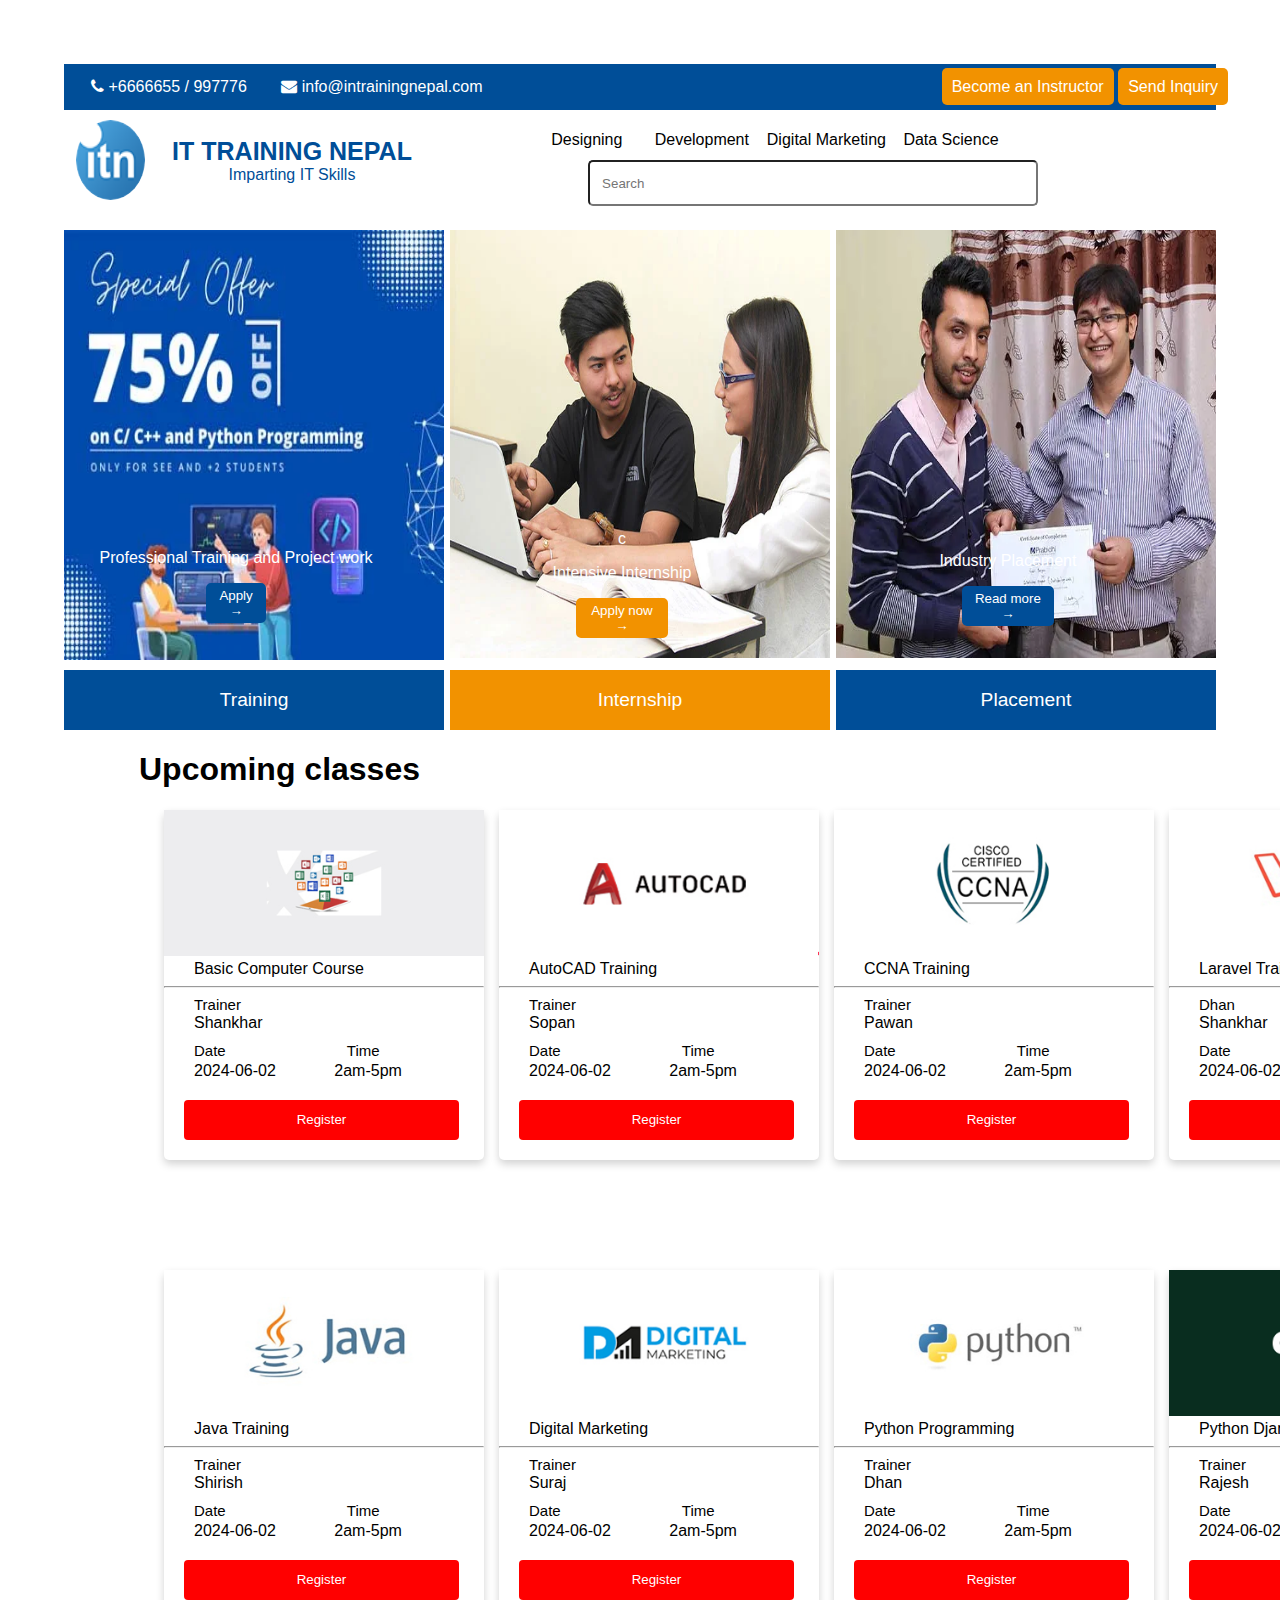
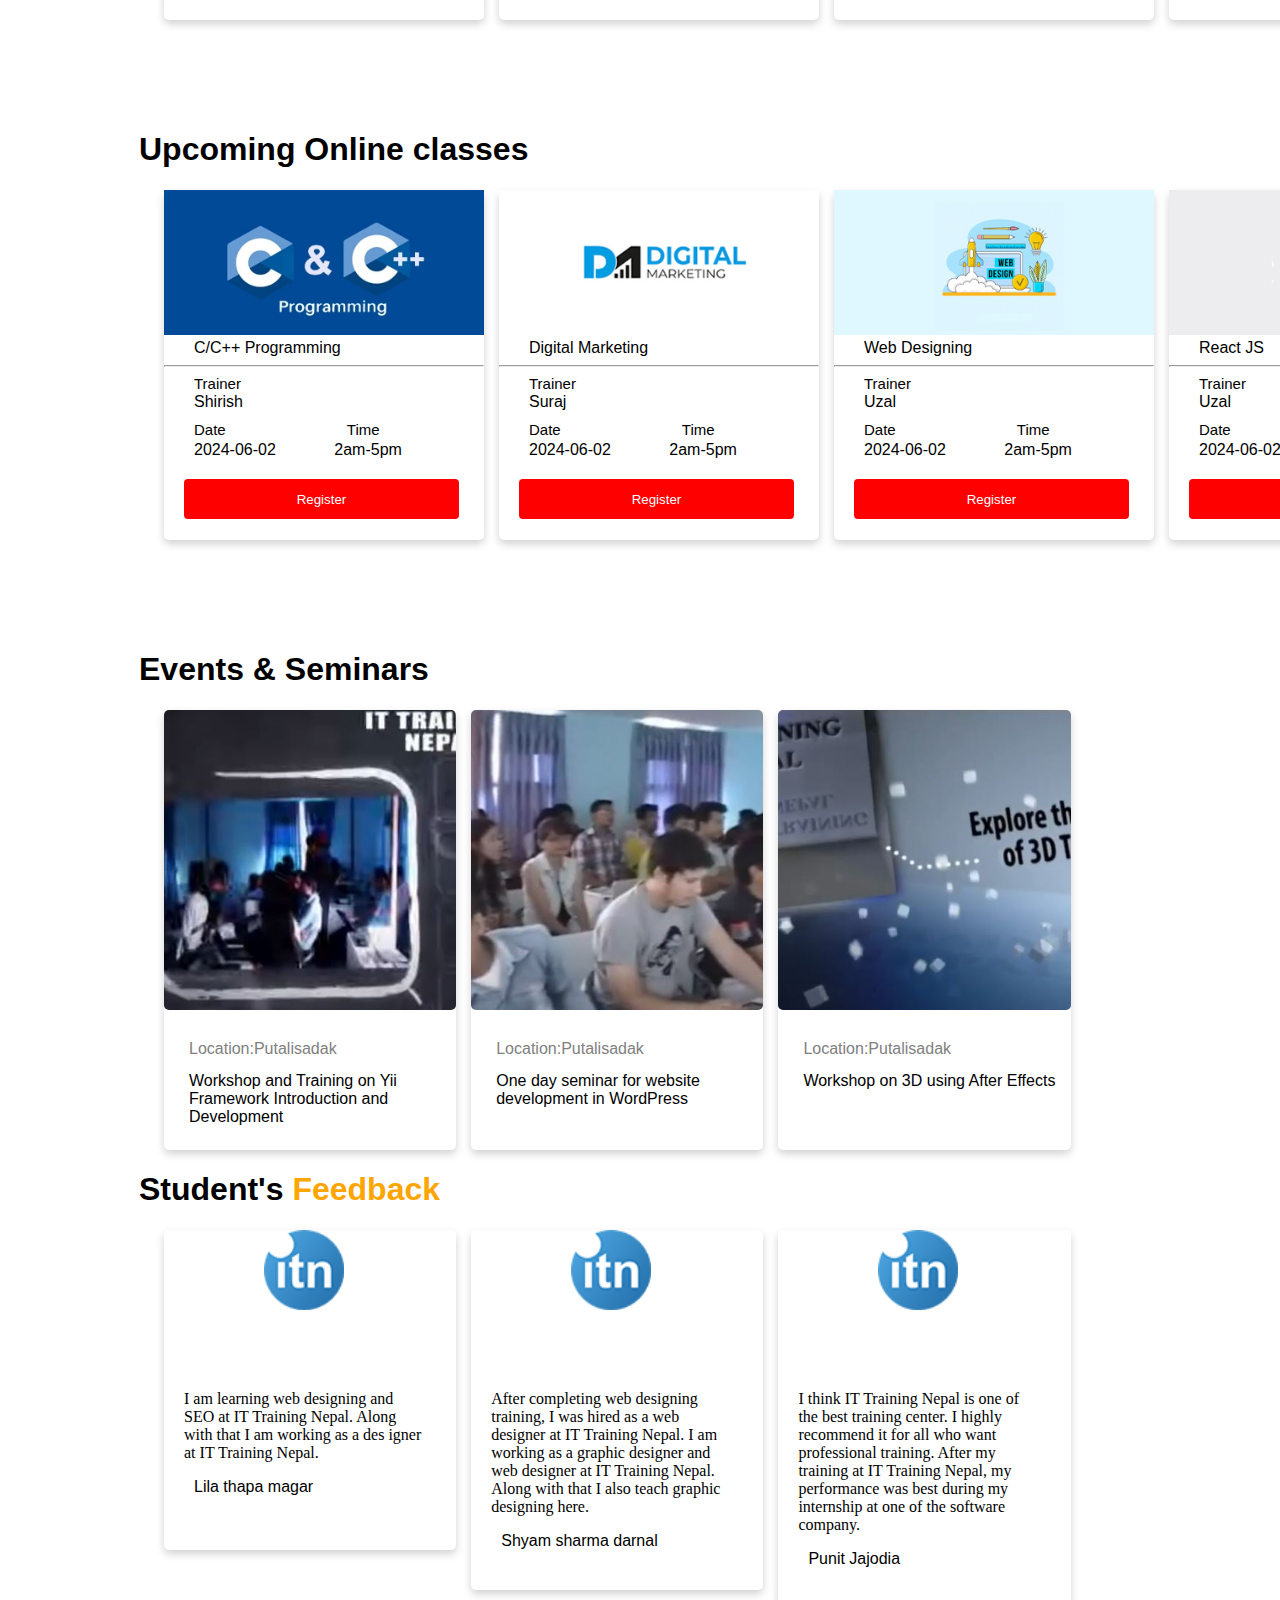
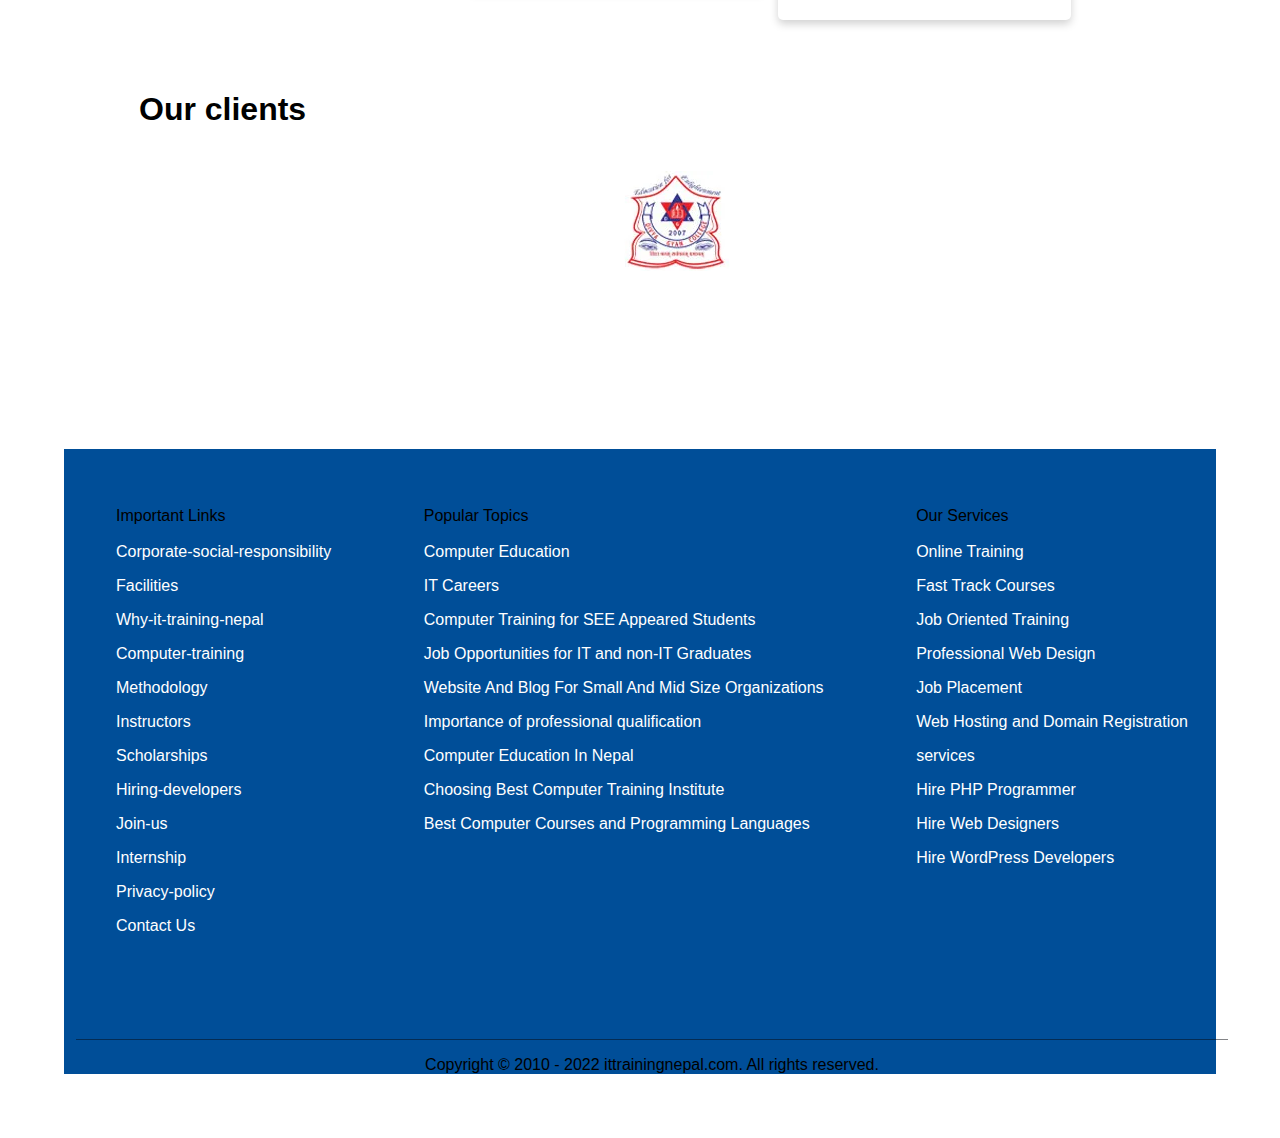
<file: index.html>
<!DOCTYPE html>
<html lang="en">

<head>
    <meta charset="UTF-8">
    <meta name="viewport" content="width=device-width, initial-scale=1.0">
    <title>Document</title>
    <link rel="stylesheet" href="https://cdnjs.cloudflare.com/ajax/libs/font-awesome/4.7.0/css/font-awesome.min.css">
    <link rel="stylesheet" href="./css3/style.css">

</head>

<body>
    <!--================Header Section=================== -->
    <header>
        <!-- ==========Top Header ============== -->
        <div class="top-container">
            <div class="container">
                <div class="top">
                    <div class="top-left">
                        <a href="">
                            <i class="fa fa-phone"></i> +6666655 / 997776</a>
                        <a href=""><i class="fa fa-envelope"></i> info@intrainingnepal.com</a>
                    </div>
                    <div class="top-right">
                        <a href="">Become an Instructor</a>
                        <a href="">Send Inquiry</a>
                    </div>
                </div>
            </div>
        </div>
        <!-- ==========End Top Header ============== -->
        <div class="container">
            <div class="main-header">
                <div class="logo-section">
                    <div class="logo">
                        <img src="./image/logo (1).png" alt="">
                    </div>
                    <div class="logo-name">
                        <h1>IT TRAINING NEPAL</h1>
                        <span>Imparting IT Skills</span>
                    </div>

                </div>
                <div class="menu-section">
                    <ul>
                        <li><a href=""> Designing </a>
                            <ul>
                                <li><a href=""> Graphic Designing </a></li>
                                <li><a href=""> Web Designing </a></li>
                                <li><a href=""> UI/UX Designing </a></li>
                            </ul>
                        </li>
                        <li><a href=""> Development </a></li>
                        <li><a href=""> Digital Marketing </a></li>
                        <li><a href=""> Data Science </a></li>
                    </ul>
                    <div class="search">
                        <input type="text" placeholder="Search">
                    </div>
                </div>
            </div>
        </div>

    </header>

    <!--================End Header Section=================== -->

    <!--================Banner Section=================== -->
    <section class="banner-content">
        <div class="banner-section">
            <div class="banner-header">
                <img src="./we/training_1.webp" alt="">
                <div class="text-box">
                    <P> Professional Training and Project work</P>
                    <button>Apply →</button>
                </div>
            </div>
            <div class="banner-footer">
                <P>Training</P>
            </div>
        </div>
        <div class="banner-section">
            <div class="banner-heeader">
                <img src="./oi/internship_1.webp" alt="">
                <div class="text--box">c
                    <p> Intensive Internship </p>
                    <button>Apply now → </button>
                </div>
            </div>
            <div class="banner-footer btn_centre ">
                <P>Internship</P>
            </div>
        </div>
        <div class="banner-section">
            <div class="banner-heeeader">
                <img src="./he/placement_1.webp" alt="">
                <div class="text---box">
                    <p></p> Industry Placement</p>
                    <button> Read more → </button>
                </div>
            </div>
            <div class="banner-footer">
                <P>Placement</P>
            </div>
        </div>

    </section>
    <!---------------------------Course list ! ----------------------------------->
    <div class="upcoming-classes">
        <H1> Upcoming classes</H1>
        <div class="coursebox">
            <div class="contentbox">
                <div class="imgsection">
                    <img src="./basicccss/IMG-646b2f2dd1e8e1.67879716.webp" alt="">
                    <span class="course"> Basic Computer Course</span>
                    <hr>
                    <Span class="trainer">Trainer</Span><br>
                    <span class="Shankhar">Shankhar</span>
                    <div class="datebox">
                        <span class="date">Date</span>
                        <span class="datee">Time</span>
                    </div>
                    <div class="information">
                        <span class="info1">2024-06-02</span>
                        <span class="info2">2am-5pm</span>
                    </div>
                    <button class="btnregister">Register</button>
                </div>
            </div>
            <div class="contentbox">
                <div class="imgsection">
                    <img src="./image/2nd/IMG-646b40c3e41c25.71573705.webp " alt="">
                    <span class="course"> AutoCAD Training</span>
                    <hr>
                    <Span class="trainer">Trainer</Span><br>
                    <span class="Shankhar">Sopan</span>
                    <div class="datebox">
                        <span class="date">Date</span>

                        <span class="datee">Time</span>
                    </div>
                    <div class="information">
                        <span class="info1">2024-06-02</span>

                        <span class="info2">2am-5pm</span>
                    </div>
                    <button class="btnregister">Register</button>
                </div>
            </div>
            <div class="contentbox">
                <div class="imgsection">
                    <img src="./image/pp/IMG-646b2d955b1342.33997930.webp" alt="">
                    <span class="course">CCNA Training</span>
                    <hr>
                    <Span class="trainer">Trainer</Span><br>
                    <span class="Shankhar">Pawan</span>
                    <div class="datebox">
                        <span class="date">Date</span>

                        <span class="datee">Time</span>
                    </div>
                    <div class="information">
                        <span class="info1">2024-06-02</span>

                        <span class="info2">2am-5pm</span>
                    </div>
                    <button class="btnregister">Register</button>
                </div>
            </div>
            <div class="contentbox">
                <div class="imgsection">
                    <img src="./image/js/IMG-646b326890d655.90472166.webp" alt="">
                    <span class="course">Laravel Training</span>
                    <hr>
                    <Span class="trainer">Dhan</Span><br>
                    <span class="Shankhar">Shankhar</span>
                    <div class="datebox">
                        <span class="date">Date</span>

                        <span class="datee">Time</span>
                    </div>
                    <div class="information">
                        <span class="info1">2024-06-02</span>

                        <span class="info2">2am - 5pm</span>
                    </div>
                    <button class="btnregister">Register</button>

                </div>
            </div>
        </div>
        <div class="coursebox2">
            <div class="contentbox">
                <div class="imgsection">
                    <img src="./image/js/IMG-646b3220ea5f09.90092102.webp" alt="">
                    <span class="course">Java Training</span>
                    <hr>
                    <Span class="trainer">Trainer</Span><br>
                    <span class="Shankhar">Shirish</span>
                    <div class="datebox">
                        <span class="date">Date</span>

                        <span class="datee">Time</span>
                    </div>
                    <div class="information">
                        <span class="info1">2024-06-02</span>

                        <span class="info2">2am-5pm</span>
                    </div>
                    <button class="btnregister">Register</button>
                </div>
            </div>
            <div class="contentbox">
                <div class="imgsection">
                    <img src="./image/js/dg.webp" alt="">
                    <span class="course">Digital Marketing</span>
                    <hr>
                    <Span class="trainer">Trainer</Span><br>
                    <span class="Shankhar">Suraj</span>
                    <div class="datebox">
                        <span class="date">Date</span>

                        <span class="datee">Time</span>
                    </div>
                    <div class="information">
                        <span class="info1">2024-06-02</span>

                        <span class="info3">2am-5pm</span>
                    </div>
                    <button class="btnregister">Register</button>
                </div>
            </div>
            <div class="contentbox">
                <div class="imgsection">
                    <img src="./image/js/py.webp" alt="">
                    <span class="course">Python Programming</span>
                    <hr>
                    <Span class="trainer">Trainer</Span><br>
                    <span class="Shankhar">Dhan</span>
                    <div class="datebox">
                        <span class="date">Date</span>

                        <span class="date">Time</span>
                    </div>
                    <div class="information">
                        <span class="info1">2024-06-02</span>

                        <span class="info3">2am-5pm</span>
                    </div>
                    <button class="btnregister">Register</button>
                </div>
            </div>
            <div class="contentbox">
                <div class="imgsection">
                    <img src="./image/js/dj.webp ">
                    <span class="course">Python Django Training</span>
                    <hr>
                    <Span class="trainer">Trainer</Span><br>
                    <span class="Shankhar">Rajesh</span>
                    <div class="datebox">
                        <span class="date">Date</span>

                        <span class="date">Time</span>
                    </div>
                    <div class="information">
                        <span class="info1">2024-06-02</span>

                        <span class="info3">2am-5pm</span>
                    </div>
                    <button class="btnregister">Register</button>
                </div>
            </div>


        </div>
        <div class="onlineclasses">
            <h1>Upcoming Online classes</h1>
            <div class="itsabox">
                <div class="contentbox">
                    <div class="imgsection">
                        <img src="./image/js/c.webp" alt="">
                        <span class="course">C/C++ Programming</span>
                        <hr>
                        <Span class="trainer">Trainer</Span><br>
                        <span class="Shankhar">Shirish</span>
                        <div class="datebox">
                            <span class="date">Date</span>
                            <span class="date">Time</span>
                        </div>
                        <div class="information">
                            <span class="info1">2024-06-02</span>
                            <span class="info3">2am-5pm</span>
                        </div>
                        <button class="btnregister">Register</button>
                    </div>
                </div>
                <div class="contentbox">
                    <div class="imgsection">
                        <img src="./image/js/dg.webp" alt="">
                        <span class="course">Digital Marketing</span>
                        <hr>
                        <Span class="trainer">Trainer</Span><br>
                        <span class="Shankhar">Suraj</span>
                        <div class="datebox">
                            <span class="date">Date</span>
                            <span class="date">Time</span>
                        </div>
                        <div class="information">
                            <span class="info1">2024-06-02</span>
                            <span class="info3">2am-5pm</span>
                        </div>
                        <button class="btnregister">Register</button>
                    </div>
                </div>
                <div class="contentbox">
                    <div class="imgsection">
                        <img src="./image/js/web.webp" alt="">
                        <span class="course">Web Designing</span>
                        <hr>
                        <Span class="trainer">Trainer</Span><br>
                        <span class="Shankhar">Uzal</span>
                        <div class="datebox">
                            <span class="date">Date</span>
                            <span class="date">Time</span>
                        </div>
                        <div class="information">
                            <span class="info1">2024-06-02</span>
                            <span class="info3">2am-5pm</span>
                        </div>
                        <button class="btnregister">Register</button>
                    </div>
                </div>
                <div class="contentbox">
                    <div class="imgsection">
                        <img src="./basicccss/IMG-646b2f2dd1e8e1.67879716.webp" alt="">
                        <span class="course">React JS</span>
                        <hr>
                        <Span class="trainer">Trainer</Span><br>
                        <span class="Shankhar">Uzal</span>
                        <div class="datebox">
                            <span class="date">Date</span>
                            <span class="date">Time</span>
                        </div>
                        <div class="information">
                            <span class="info1">2024-06-02</span>
                            <span class="info3">2am-5pm</span>
                        </div>
                        <button class="btnregister">Register</button>
                    </div>
                </div>
            </div>
        </div>
        <div class="events">
            <h1>Events & Seminars</h1>
            <div class="alsobox">
                <div class="contentokbox">
                    <div class="imgesection"> <img src="./image/ao/IMG-644b8a7cb3f203.23354627.webp" alt=""> <span
                            class="location">Location:Putalisadak</span> <Span class="text">Workshop and Training on Yii
                            Framework Introduction and Development</Span> </div>
                </div>
                <div class="contentokbox">
                    <div class="imgesection"> <img src="./image/99/IMG-644b8d604b3075.89460119.webp" alt=""> <span
                            class="location">Location:Putalisadak</span> <Span class="text">One day seminar for website
                            development in WordPress</Span> </div>
                </div>
                <div class="contentokbox">
                    <div class="imgesection"> <img src="./image/99/okk.webp" alt=""> <span
                            class="location">Location:Putalisadak</span> <Span class="text">Workshop on 3D using After
                            Effects</Span> </div>
                </div>
            </div>
        </div>
           


            <div class="studentreview">
                <h1>Student's <span class="next">Feedback</span> </h1>
                <div class="newbox">
                    <div class="truebox">
                        <div class="imgsection"> <img src="./image/logo (1).png" alt="">
                            <p> I am learning web designing and SEO at IT Training Nepal. Along with that I am working
                                as a des igner at IT Training Nepal. </p> <span>Lila thapa magar</span>
                        </div>
                    </div>
                    <div class="trueonebox">
                        <div class="imgsection"> <img src="./image/logo (1).png" alt="">
                            <p> After completing web designing training, I was hired as a web designer at IT Training
                                Nepal. I am working as a graphic designer and web designer at IT Training Nepal. Along
                                with that I also teach graphic designing here. </p> <span>Shyam sharma darnal</span>
                        </div>
                    </div>
                    <div class="truetwobox">
                        <div class="imgsection"> <img src="./image/logo (1).png" alt="">
                            <p> I think IT Training Nepal is one of the best training center. I highly recommend it for
                                all who want professional training. After my training at IT Training Nepal, my
                                performance was best during my internship at one of the software company. </p>
                            <span>Punit Jajodia</span>
                        </div>
                    </div>
                </div>
            </div>



            <div class="client">
                <h1>Our clients</h1>



                <html>



                <body>

                    <div id="slideshow">
                        <div class="slide-wrapper">


                            <div class="slide">
                                <h1 class="slide-number">
                                    <img src="./image/pp/IMG-6461f773537dc8.12642151.webp" alt="">
                                </h1>
                            </div>
                            <div class="slide">
                                <h1 class="slide-number">
                                    <img src="./image/pp/nhhnh.webp" alt="">
                                </h1>
                            </div>
                            <div class="slide">
                                <h1 class="slide-number">
                                    <img src="./image/pp/plp.webp" alt="">
                                </h1>
                            </div>
                            <div class="slide">
                                <h1 class="slide-number">
                                    <img src="./image/pp/IMG-6461f6cc44b449.66320817.webp" alt="">
                                </h1>
                            </div>
                        </div>
                    </div>
                </body>
                <footer class="footer bg-primary pt-6 pb-4">
                    <div class="container-fluid">
                        <div class="mb-4">
                            <div class="row">
                                <div class="col-lg col-6"> <br>
                                    <span class=" h5 mb-4 text-white fw-medium">Important Links</span>
                                    <ul class="list-unstyled">

                                        <li class="mb-3"> <br>
                                            <a class="text-decoration-none">Corporate-social-responsibility</a>
                                        </li>
                                        <li class="mb-3">
                                            <a class="text-decoration-none" href="">Facilities</a>
                                        </li>
                                        <li class="mb-3">
                                            <a class="text-decoration-none" href="">Why-it-training-nepal</a>
                                        </li>
                                        <li class="mb-3">
                                            <a class="text-decoration-none" href="">Computer-training</a>
                                        </li>
                                        <li class="mb-3">
                                            <a class="text-decoration-none" href="">Methodology</a>
                                        </li>
                                        <li class="mb-3">
                                            <a class="text-decoration-none" href="">Instructors</a>
                                        </li>
                                        <li class="mb-3">
                                            <a class="text-decoration-none" href="">Scholarships</a>
                                        </li>
                                        <li class="mb-3">
                                            <a class="text-decoration-none" href="">Hiring-developers</a>
                                        </li>
                                        <li class="mb-3">
                                            <a class="text-decoration-none" href="">Join-us</a>
                                        </li>
                                        <li class="mb-3">
                                            <a class="text-decoration-none" href="">Internship</a>
                                        </li>
                                        <li class="mb-3">
                                            <a class="text-decoration-none" href="">Privacy-policy</a>
                                        </li>
                                        <li class="mb-3">
                                            <a class="text-decoration-none" href="">Contact Us</a>
                                        </li>

                                    </ul>
                                </div>
                                <div class="col-lg col-6"> <br>
                                    <span class="h5 mb-4 text-white fw-medium">Popular Topics</span>
                                    <ul class="list-unstyled">

                                        <li class="mb-3"> <br>
                                            <a class="text-decoration-none" href="">Computer Education</a>
                                        </li>
                                        <li class="mb-3">
                                            <a class="text-decoration-none" href="">IT Careers</a>
                                        </li>
                                        <li class="mb-3">
                                            <a class="text-decoration-none" href="">Computer Training for SEE
                                                Appeared
                                                Students</a>
                                        </li>
                                        <li class="mb-3">
                                            <a class="text-decoration-none" href="">Job Opportunities for IT and
                                                non-IT
                                                Graduates</a>
                                        </li>
                                        <li class="mb-3">
                                            <a class="text-decoration-none" href="">Website And Blog For Small And
                                                Mid
                                                Size Organizations</a>
                                        </li>
                                        <li class="mb-3">
                                            <a class="text-decoration-none" href="">Importance of professional
                                                qualification</a>
                                        </li>
                                        <li class="mb-3">
                                            <a class="text-decoration-none" href="">Computer Education In Nepal</a>
                                        </li>
                                        <li class="mb-3">
                                            <a class="text-decoration-none" href="">Choosing Best Computer Training
                                                Institute</a>
                                        </li>
                                        <li class="mb-3">
                                            <a class="text-decoration-none" href="">Best Computer Courses and
                                                Programming Languages </a>
                                        </li>
                                    </ul>
                                </div>
                                <div class="col-lg col-sm-6"> <br>
                                    <span class="h5 mb-4 text-white fw-medium">Our Services</span>
                                    <ul class="list-unstyled">
                                        <li class="mb-3"> <br>
                                            <a class="text-decoration-none" href="">Online Training</a>
                                        </li>
                                        <li class="mb-3">
                                            <a class="text-decoration-none" href="">Fast Track Courses</a>
                                        </li>
                                        <li class="mb-3">
                                            <a class="text-decoration-none" href="">Job Oriented Training</a>
                                        </li>
                                        <li class="mb-3">
                                            <a class="text-decoration-none" href="">Professional Web Design</a>
                                        </li>
                                        <li class="mb-3">
                                            <a class="text-decoration-none" href="">Job Placement</a>
                                        </li>
                                        <li class="mb-3">
                                            <a class="text-decoration-none" href="">Web Hosting and Domain
                                                Registration</a>
                                        </li>
                                        <li class="mb-3">
                                            <a class="text-decoration-none" href="">services</a>
                                        </li>
                                        <li class="mb-3">
                                            <a class="text-decoration-none" href="">Hire PHP Programmer</a>
                                        </li>
                                        <li class="mb-3">
                                            <a class="text-decoration-none" href="">Hire Web Designers</a>
                                        </li>
                                        <li class="mb-3">
                                            <a class="text-decoration-none" href="">Hire WordPress Developers</a>
                                        </li>
                                    </ul>
                                </div>
                            </div>
                        </div>
                        <div class="copyright text-center pt-3 text-white">
                            Copyright © 2010 - 2022 ittrainingnepal.com. All rights reserved.
                        </div>
                    </div>
                </footer>
            </div>


</html>
</file>
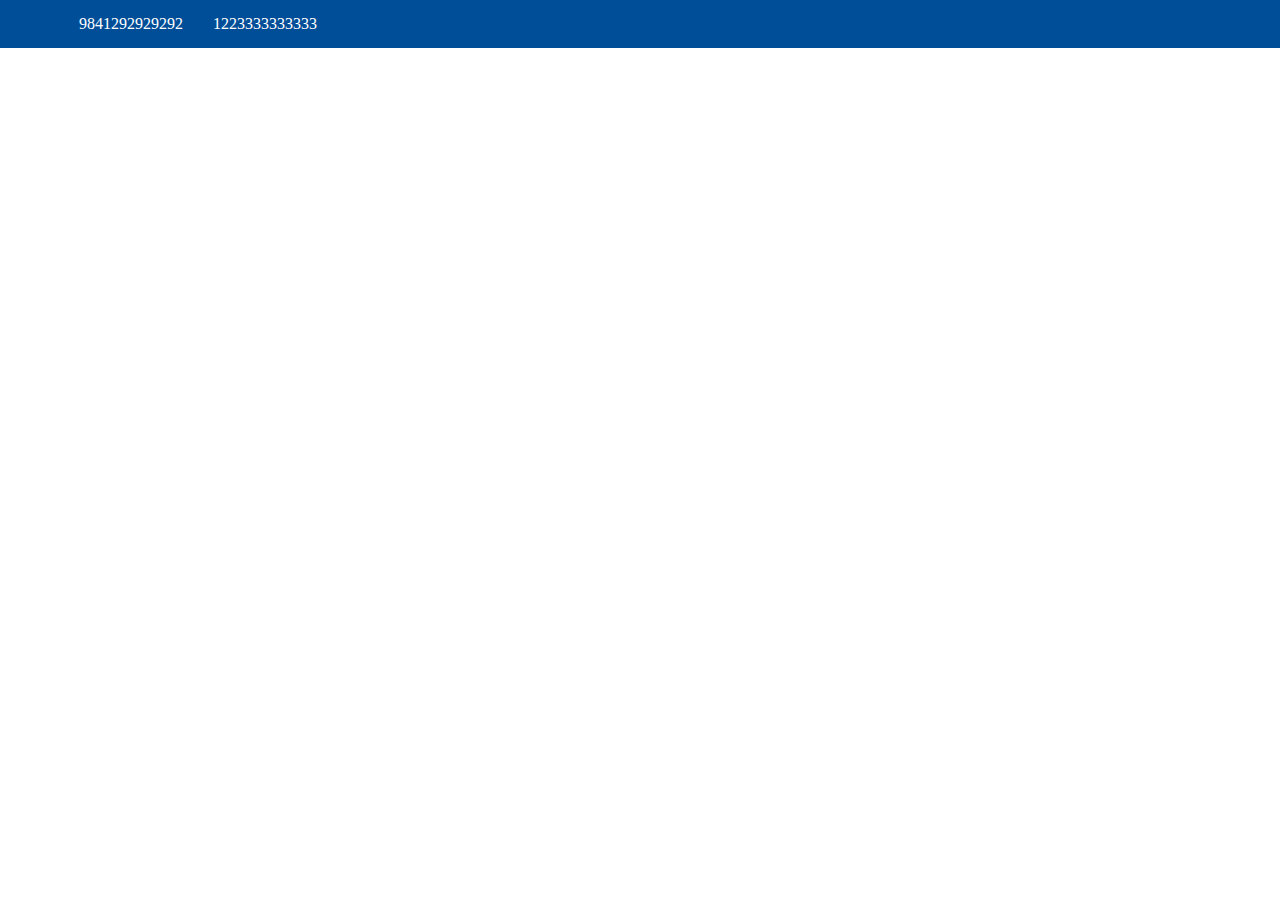
<file: css/index.html>
<!DOCTYPE html>
<html lang="en">
<head>
    <meta charset="UTF-8">
    <meta name="viewport" content="width=device-width, initial-scale=1.0">
    <title>Document</title>
    <link rel="stylesheet" href="./style.css">
</head>
<body>
    <header>
        <div class="top-header">
            <div class="container">
                <div class="top-container">
                    <div class="top-left">
                        <ul>
                            <li><a href="">9841292929292</a></li>
                            <li><a href="">1223333333333</a></li>

                        </ul>
                    </div>
                    <div class="top-right"></div>
                </div>

        </div>
    </header>
    
</body>
</html>
</file>
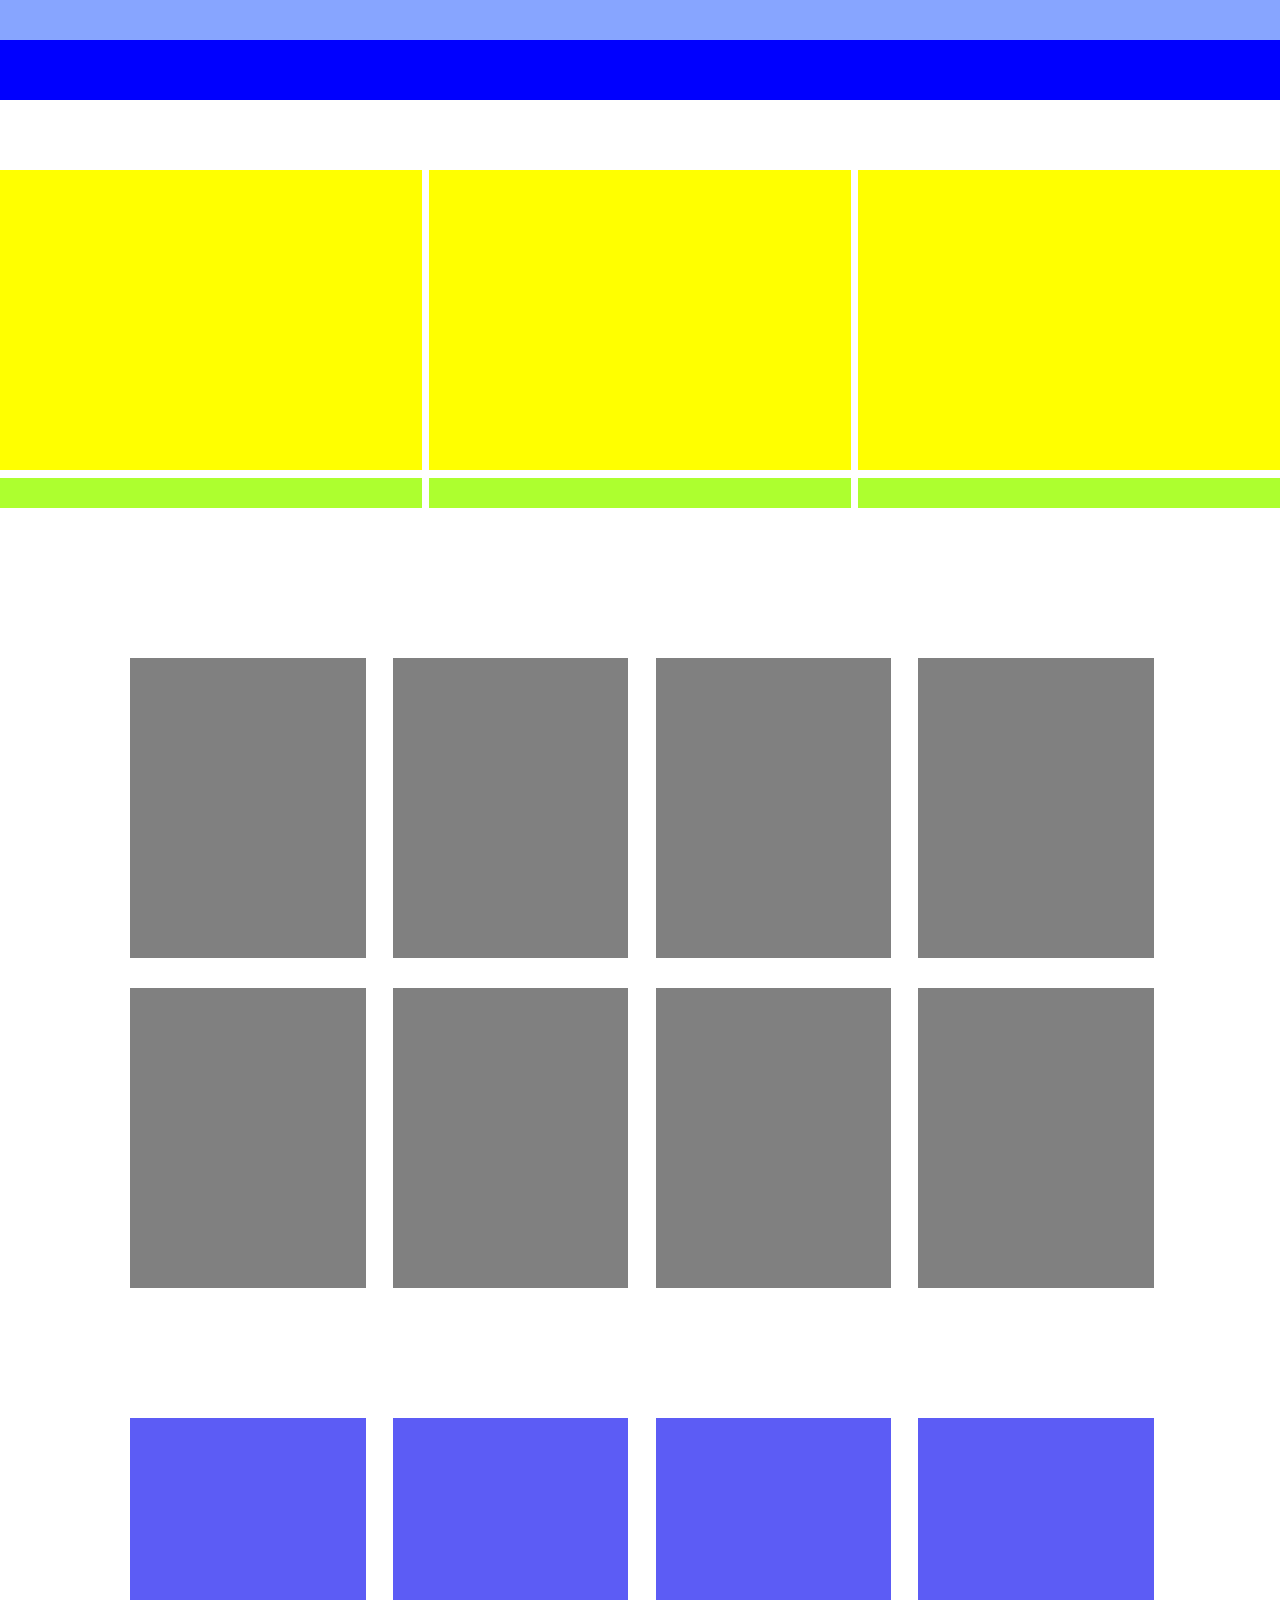
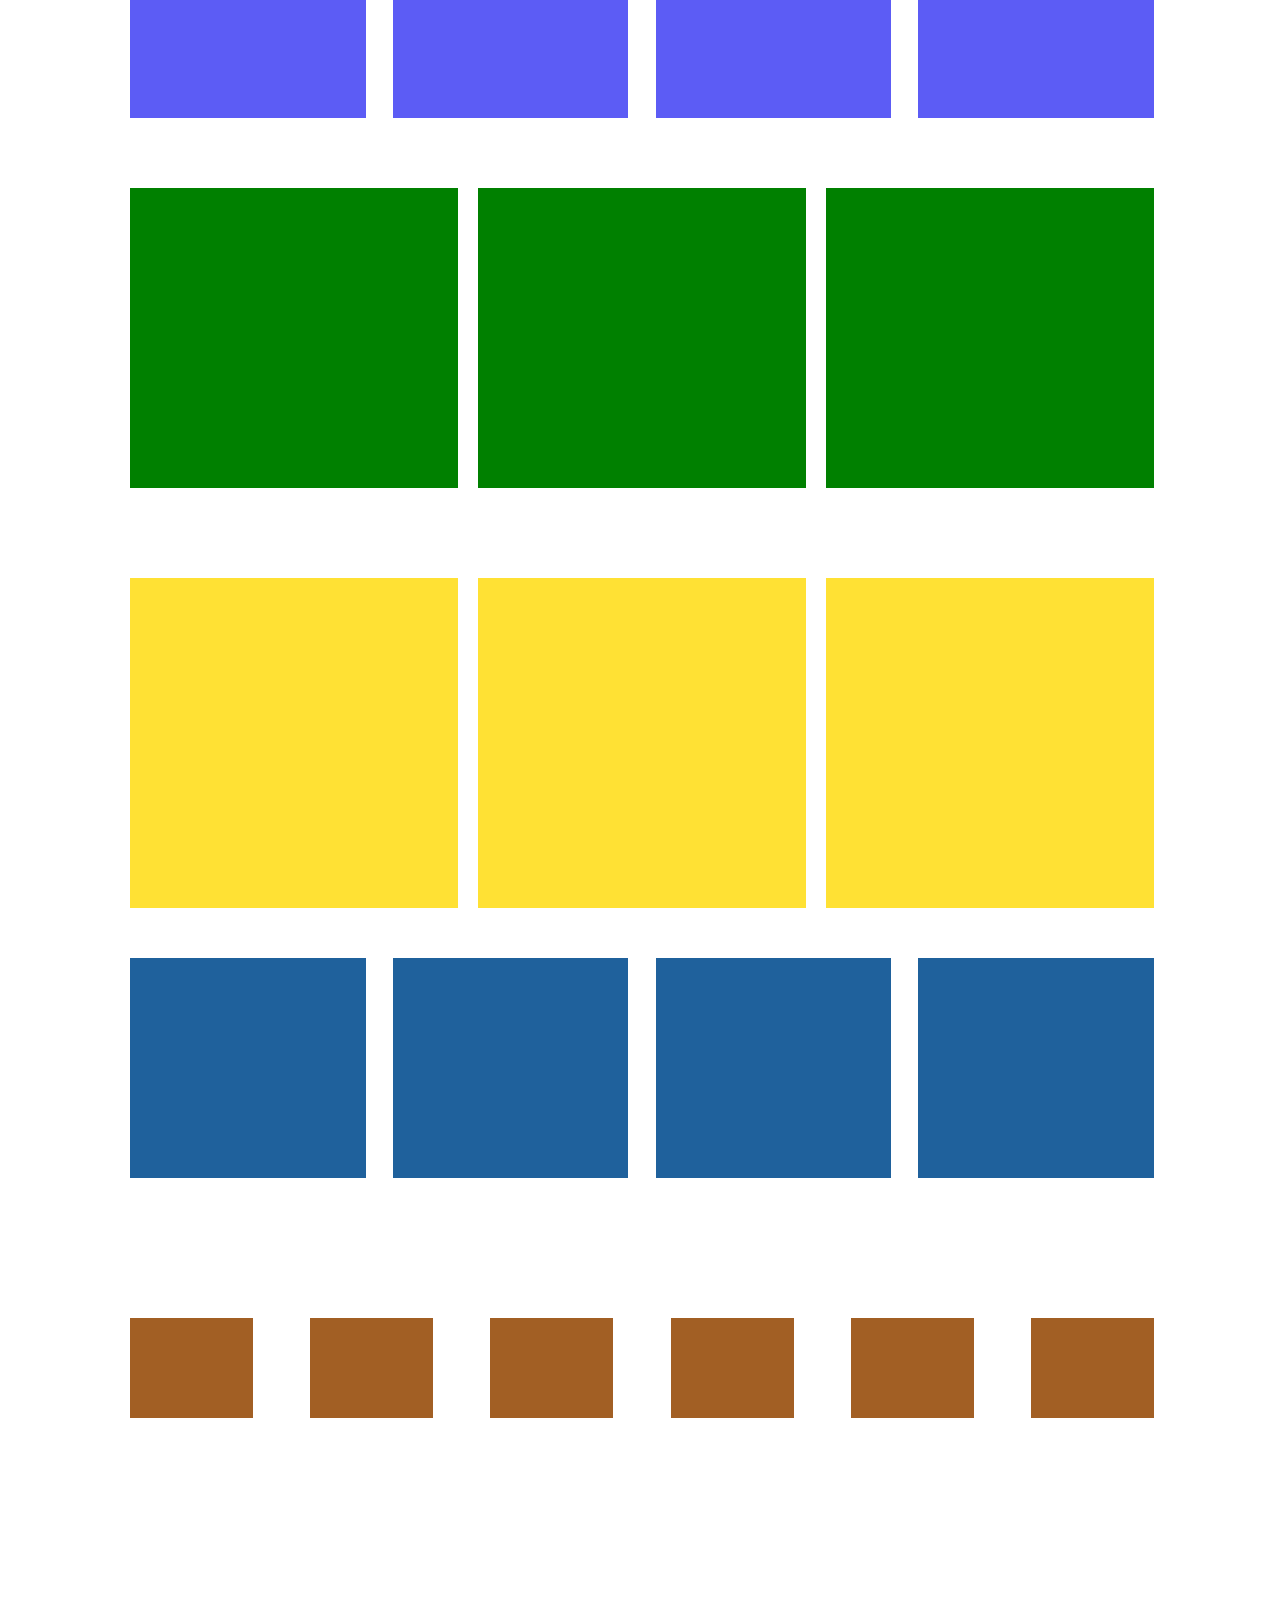
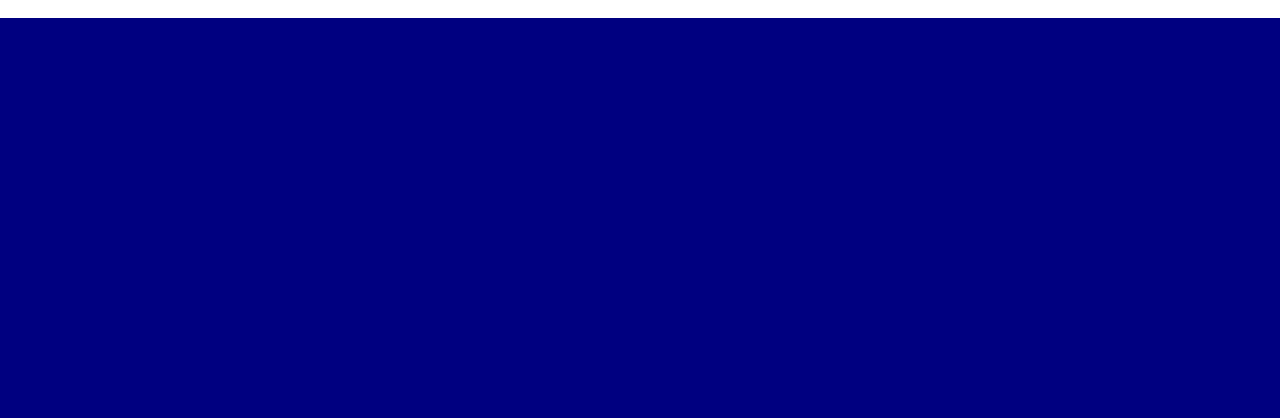
<file: css/new/index2.html>
<!DOCTYPE html>
<html lang="en">
<head>
    <meta charset="UTF-8">
    <meta name="viewport" content="width=device-width, initial-scale=1.0">
    <title>it training box page</title>
    <link rel="stylesheet" href="./style2.css">
</head>
<body>
    <div class="top-header"></div>
    <div class="top-2header"></div>
    <div class="downheader">
        <div class="box"></div>
        <div class="box"></div>
        <div class="box"></div>
    </div>
    <div class="boxdowner">
        <div class="smallbox"></div>
        <div class="smallbox"></div>
        <div class="smallbox"></div>
    </div>
    <div class="fourbox">
        <div class="boxes"></div>
        <div class="boxes"></div>
        <div class="boxes"></div>
        <div class="boxes"></div>
    </div>
    <div class="jenu">
        <div class="anku"></div>
        <div class="anku"></div>
        <div class="anku"></div>
        <div class="anku"></div>
    </div>
    <div class="aishu">
        <div class="shidh"></div>
        <div class="shidh"></div>
        <div class="shidh"></div>
        <div class="shidh"></div>
    </div>
    <div class="luvher">
        <div class="noher"></div>
        <div class="noher"></div>
        <div class="noher"></div>
    </div>
    <div class="her">
        <div class="londi"></div>
        <div class="londi"></div>
        <div class="londi"></div>
    </div>
    <div class="him">
        <div class="all"></div>
        <div class="all"></div>
        <div class="all"></div>
        <div class="all"></div>
    </div>
    <div class="lastcontainer">
        <div class="finished"></div>
        <div class="finished"></div>
        <div class="finished"></div>
        <div class="finished"></div>
        <div class="finished"></div>
        <div class="finished"></div>
    </div>
    <DIV class="LAST"></DIV>

    
</body>
</html>
</file>
<file: css3/style.css>
body {
    margin: 0;
    padding: 0;
    font-family: sans-serif;
}

.container {
    width: 90%;
    margin: auto;
}

/* =========Top Header============== */

.top-container {
    width: 100%;
    height: 46px;
    background: #004E98;
}

.top {
    display: flex;
    justify-content: space-between;
}

.top a {
    color: white;
    text-decoration: none;
    padding: 15px;
    line-height: 46px;
}


.top .top-right a {
    background: #f29200;
    padding: 10px;
    border-radius: 5px;
}

/* ======End top header=== */


/* =====Main Header======== */

.main-header {
    width: 100%;
    height: 100px;
    display: flex;
    justify-content: space-between;
    min-height: 90px;
    
    margin:10px 0 10px 0;
}

.logo-section {
    width: 30%;
    text-align: center;
    height: 80px;
    display: flex;
    justify-content: space-between;

}

.logo {
    width: 20%;
}

.logo-name {
    width: 75%;
    display: flex;
    flex-direction: column;
    justify-content: center;
    color: #004E98;

}

.logo-name h1 {
    font-size: 25px;
    margin: 0;
    padding: 0;
}

.logo-section img {
    width: 100%;
    height: 100%;
    border-radius: 50%;
}

.menu-section {
    width: 60%;
    height: 40px;
}

.menu-section ul {
    display: flex;
    list-style: none;
    margin: 0;
    padding: 0;
}

.menu-section a {
    color: rgb(0, 0, 0);
    text-decoration: none;

}

.menu-section ul li {
    min-width: 100px;
    text-align: center;
    padding-right: 15px;
    position: relative;
    line-height: 40px;
}

.menu-section ul li ul {
    display: flex;
    flex-direction: column;
    background: white;
    display: none;
    position:absolute;

}

.main-header ul li ul {
    margin: 0;
    padding: 0;
}

.menu-section ul li ul li {
    min-width: 200px;
    text-align: left;
    padding-left: 10px;

}

.menu-section ul li:hover ul {
    display: block;
}
.banner{
    width: 100%;
    background: grey;
    height: 500px;
}
.banner-content{
    width: 100%;
    height: 500px;
  
    display: flex;
    justify-content: space-between;
}
.banner-section{
    width: 33%;

    height: 500px;
    display: flex;
    justify-content: space-between;
    flex-direction: column;

}
.banner-header{
    width: 100%;
    height: 430px;
    background: #004E98;
    position: relative;
}
.banner-footer{
    width: 100%;
    height: 60px;
    background:#004E98;
    font-size: larger;
    color: white;
}
.banner-header img{
    width: 100%;
    height: 100%;
}
.banner-heeader img{
    width: 100%;
    height: 106.9%;
}
.banner-heeeader img {
    width: 100%;
    height: 105.3%;
}
.text-box{
    width: 80%;
    position:absolute;
    bottom: 27px;
    height: 80px;
    padding: 20px;
    color: white;
}
.text--box{
    width: 80%;
    position: absolute;
    bottom: 0px;
    height: 80px;
    padding: 20px;
    color:white
}
.btn_centre{
    background: #f29200;
}
.banner-heeader{
    width: 100%;
    height: 400px;
    background: #004E98;
    position: relative;
}
.banner-heeeader{
    width: 100%;
    height: 406px;
    background: #004E98;
    position: relative;
 
}
.text---box{
    width: 80%;
    height: 80px;
    padding: 20px;
    bottom: 0px;
    position: absolute;
    color: white;
}
.banner-footer p {
   text-align: center;
}
.text-box button {
    background:#004E98;
    width: 20%;
    height: 40px;
    border-radius: 5px;
    border:solid #004E98
}
.text--box button {
    background: #f29200;
    width: 30%;
    height: 40px;
    border-radius: 5px;
    border:solid #f29200;
}
.text---box button {
    background:#004E98;
    width: 30%;
    height: 40px;
    border-radius: 5px;
    border: solid #004E98;

}
button  {
    color: white;

}
.search{
    width: 80%;
}
.search input{
    width:inherit;
    height: 40px;
    text-indent: 10PX;
    border-radius: 5px;
}
.coursebox{
    width: 80%;
    height: 460px;
    margin: 0 12px 0 100px;
    display: flex;
    flex-wrap: 1fr 1fr 1fr 1fr;
    justify-content: space-between;
}
.contentbox{
    width: 390px;
    height: 350px;
    background: white;
    box-shadow: rgba(0, 0, 0, 0.18) 0px 4px 8px;
    border-radius: 5px;
    position: relative;
    font-family: sans-serif;
    border-radius: 5px;
    margin-right: 15px;
}
.contentokbox{
    width: 390px;
    height: 440px;
    background: white;
    box-shadow: rgba(0, 0, 0, 0.18) 0px 4px 8px;
    border-radius: 5px;
    position: relative;
    font-family: sans-serif;
    border-radius: 5px;
    margin-right: 15px;
}
/* .imgsection {
    border-radius: 5px;
    text-align: left;
    display: flex;
    flex-direction: column;
    justify-content: center;    transition: all 0.4s ease-in-out;
} */

.imgsection img {
    width: 320px;
    transition: all 0.4s ease-in-out;
    cursor: pointer;
    object-fit: cover;
}

.trainer{
    color:#8a8484 ;
    font-size: 15px;
    margin: 30px 0px 0px 35px;
    padding: 0;
}
.datebox{
    width: 320px;
    height: 20px;
    margin-top:10px ;
    font-size:15px ;
} 
    .datee{
        margin-right: 38px;
    }

.date{
    margin-right: 87px;
}

.information{
    padding: 0px;
}
.info1 {
    margin-right: 24px;
}
.info2 {
    margin-right: 38px;
}

.btnregister {

    width: 275px;
    background: red;
    height: 40px;
    margin-left: 20px;
    margin-right: 20px;
    border: none;
    border-radius: 4px;
    margin-top: 20px;
}
.Shankhar{
    margin-right: 34px;
    margin-top: 3px;
    
}
.coursebox2{
    width: 80%;
    height: 440px;
    margin: 0 12px 0 100px;
    display: flex;
    flex-wrap: 1fr 1fr 1fr 1fr;
    justify-content: space-between;
}
h1{
    margin-left: 75px;
}
.newbox{
    width: 80%;
    height: 440px;
    margin: 0 12px 0 100px;
    display: flex;
    flex-wrap: 1fr 1fr 1fr 1fr;
    justify-content: space-between;
}
.alsobox{
    width: 80%;
    height: 440px;
    margin: 0 12px 0 100px;
    display: flex;
    flex-wrap: 1fr 1fr 1fr 1fr;
    justify-content: space-between;
}

.location{
    margin: 30px 0px 0px 25px;
    margin-left: 25px;
 
    color: gray;
}
.text{
    margin-top: 14px;
    margin-left: 25px;
}
.imgesection{
    border-radius: 5px;
    text-align: left;
    display: flex;
    flex-direction: column;
    justify-content: center; 
    transition: all 0.4s ease-in-out;
}


 
    .imgesection img {
        width: 100%;
        height: 300px;
        object-fit: cover;
        border-radius: 5px;
        cursor: pointer;
        display: block;
        box-sizing: content-box;
    }
    .imgesection img:hover{
        transform: scale(1.1);
        transition: 0.2s;
    
    }

.next {
    --bs-text-opacity: 1;
    color:orange;
}
.imgsection p {
    font-size: 16px;
    margin-left: 20px;
    margin-right: 30px;
    margin-top: 0px;
    font-family:cursive;
}
.truebox{
    width: 390px;
    height: 320px;
    background: white;
    box-shadow: rgba(0, 0, 0, 0.18) 0px 4px 8px;
    border-radius: 5px;
    position: relative;
    font-family: sans-serif;
    border-radius: 5px;
    margin-right: 15px;
}
.imgsection span{
    color:#000000;
    margin-left: 30px;
}
.truetwobox{
    width: 390px;
    height: 390px;
    background: white;
    box-shadow: rgba(0, 0, 0, 0.18) 0px 4px 8px;
    position: relative;
    font-family: sans-serif;
    border-radius: 5px;
    margin-right: 15px;
}
.trueonebox{
    width: 390px;
    height: 360px;
    background: white;
    box-shadow: rgba(0, 0, 0, 0.18) 0px 4px 8px;
    border-radius: 5px;
    position: relative;
    font-family: sans-serif;
    border-radius: 5px;
    margin-right: 15px;
}
.persons{
    text-align: center;
}
.persons span{
    font-size:small;
    
}
.persons h5{
    color: grey;
}
.persons img {

    border-radius: 50%;
    width: 90px;
    height: 90px;
}
.notruebox{
    width: 290px;
    height: 240px;
    background: hsl(0, 14%, 95%);
    box-shadow:rgb(153, 148, 148);
    border-radius: 5px;
    position: relative;
    font-family: sans-serif;
    border-radius: 5px;
     margin-right: 15px;
     display: flex;
     flex-direction: column;
}
.persons img:hover{
    transform: scale(1.1);
    transition: 0.4s;
    cursor:pointer;
}
.newbox img {
    width: 80px;
    height: 80px;
    display: flex;
    flex-wrap: 1fr 1fr 1fr 1fr;
    justify-content: space-between;
    text-align: center;
    margin-left: 100px;
    margin-bottom: 80px;
    box-shadow: hwb(210 53% 42%);
}
body {
	font-family: Helvetica, sans-serif;
	padding: 5%;
	text-align: center;
	font-size: 50;
}

/* Styling the area of the slides */
#slideshow {
	overflow: hidden;
	height: 300px;
	width: 228px;
	margin: 0 auto;
}

/* Style each of the sides 
with a fixed width and height */
.slide {
	float: left;
	height: 510px;
	width: 728px;
}

/* Add animation to the slides */
.slide-wrapper {

	/* Calculate the total width on the
	basis of number of slides */
	width: calc(728px * 4);

	/* Specify the animation with the
	duration and speed */
	animation: slide 10s ease infinite;
}

/* Set the background color
of each of the slides */
.slide:nth-child(1) {
	background:white;
}

.slide:nth-child(2) {
	background: white;
}

.slide:nth-child(3) {
	background:white;
}

.slide:nth-child(4) {
	background:white;
}

/* Define the animation 
for the slideshow */
@keyframes slide {

	/* Calculate the margin-left for 
	each of the slides */
	20% {
		margin-left: 0px;
	}

	40% {
		margin-left: calc(-728px * 1);
	}

	60% {
		margin-left: calc(-728px * 2);
	}

	80% {
		margin-left: calc(-728px * 3);
	}
}
.client h1{
    text-align:left;
}
.studentreview{
    text-align: left;
}
.onlineclasses{
    text-align: left;
}
.upcoming-classes{
    text-align: left;
}
.lastok{
    width: 100%;
    height: 400px;
    background: red;
}
.row {
    display: flex;
    flex-wrap: wrap;
    list-style: none;
}
.list-unstyled{
    list-style: none;
   
}
.list a{
    text-decoration: none;
    color: white;
    list-style: none;
}
.alsolist a{
    text-decoration: none;
    color: white;
   
}
.listasitis{
    list-style: none;
}
.container, .container-fluid, .container-xxl, .container-xl, .container-lg, .container-md, .container-sm {
    --bs-gutter-x: 24px;
    --bs-gutter-y: 0;
    width: 100%;
    padding-right: calc(var(--bs-gutter-x) * 0.5);
    padding-left: calc(var(--bs-gutter-x) * 0.5);
    margin-right: auto;
    margin-left: auto;

}
.mb-4 {
    margin-bottom: 1.5rem !important;
}
.row {
    display: flex;
    flex-wrap: wrap;
    padding: 40px;
    justify-content: space-between;
 
}
.footer ul {
    margin-bottom: 2.5rem;
}
.list-unstyled {
    padding-left: 0;
    list-style: none;
}
ol, ul, dl {
    margin-top: 0;
}
.mb-3 {
        margin-bottom: 1rem !important;
}
.bg-primary {
        --bs-bg-opacity: 1;
background:#004E98;
}
.list-unstyled a{
 color: white;
text-decoration: none;
}

    .footer .copyright {
        border-top: 1px solid rgb(7 10 16 / 50%);
    }
    .text-white {
        --bs-text-opacity: 1;
      
    }
    .text-center {
        text-align: center !important;
    }
    .pt-3 {
        padding-top: 1rem !important;
    }
    
.itsabox{
    width: 80%;
    height: 440px;
    margin: 0 12px 0 100px;
    display: flex;
    flex-wrap: 1fr 1fr 1fr 1fr;
    justify-content: space-between;
}
.imagsection{
    border-radius: 5px;

    
    
    transition: all 0.4s ease-in-out;
}
</file>
<file: css/style.css>
body{
    margin: 0;
    padding: 0;
}
.container{
    width: 90%;
    margin: auto;
}
.top-header{
    width: 100%;
    background:#004E98 ;
}
.top-header a {
    text-decoration: none;
    color: white;
}
.top-container{
    width: 100%;
    display: flex;
    justify-content:space-between;
}
.top-left ul{
    list-style: none;
    display: flex;
    margin: 0;
    padding: 0;
}
.top-left ul li{
    padding: 15px;
}
</file>
<file: css/new/style2.css>
body{
    margin: 0;
    padding: 0;
}
.top-header{
    width: 100%;
    background: rgb(135, 165, 255);
    height: 40px;
}
.top-2header{
    width: 100%;
    background: blue;
    height: 60px;

}
.downheader{
    margin-top: 70px;
    width: 100%;
    height: 300px;
    display: flex;
    justify-content: space-between;
}
.box{
    width: 33%;
    background: yellow;
    height: 300px;
}
.boxdowner{
    margin-top:8px;
    width: 100%;
    height: 30px;
    display: flex;
    justify-content: space-between;
}
.smallbox{
    width: 33%;
    background: greenyellow;
    height: 30px;
}
.fourbox{
    width: 80%;
    margin-top: 150px;
    display: flex;
    justify-content: space-between;
    height: 300px;
    margin-left: 130px;
}
.boxes{
    width: 23%;
    background:grey;
    height:300px;
}
.jenu{
    width: 80%;
    margin-top: 30px;
    height: 300px;
    display: flex;
    justify-content: space-between;
    margin-left: 130px;
}
.anku{
    width: 23%;
    background:grey;
    height:300px;
}
.aishu{
    width: 80%;
    display: flex;
    justify-content: space-between;
    height: 300px;
    margin-top: 130px;
    margin-left:130px ;
}
.shidh{
    width:23%;
    background:rgb(92, 92, 245);
    height: 300px;
}
.luvher{
    width: 80%;
    height: 300px;
    margin-top:70px ;
    display: flex;
    justify-content: space-between;
    margin-left: 130px;
}
.noher{
    width: 32%;
    background: green;
}
.her{
    width: 80%;
    display: flex;
    margin-top:90px;
    justify-content: space-between;
    height:330px ;
    margin-left: 130px;
}
.londi{
    width: 32%;
    background:rgb(255, 225, 52);
    height: 330px;
}
.him{
    width: 80%;
    height: 220px;
    margin-left:130px ;
    display: flex;
    justify-content: space-between;
    margin-top: 50px;
}
.all{
    width:23%;
    height:220px ;
    background:rgb(31, 97, 156);
}
.lastcontainer{
    width:80%;
    height:300px ;
    display: flex;
    justify-content: space-between;
    margin-left: 130px;
    margin-top: 140px;
}
.finished{
    width:12% ;
    height:100px ;
    background: rgb(162, 95, 36);
}
.LAST{
    width: 100%;
    background: navy;
    height: 400px;
    
}
</file>
